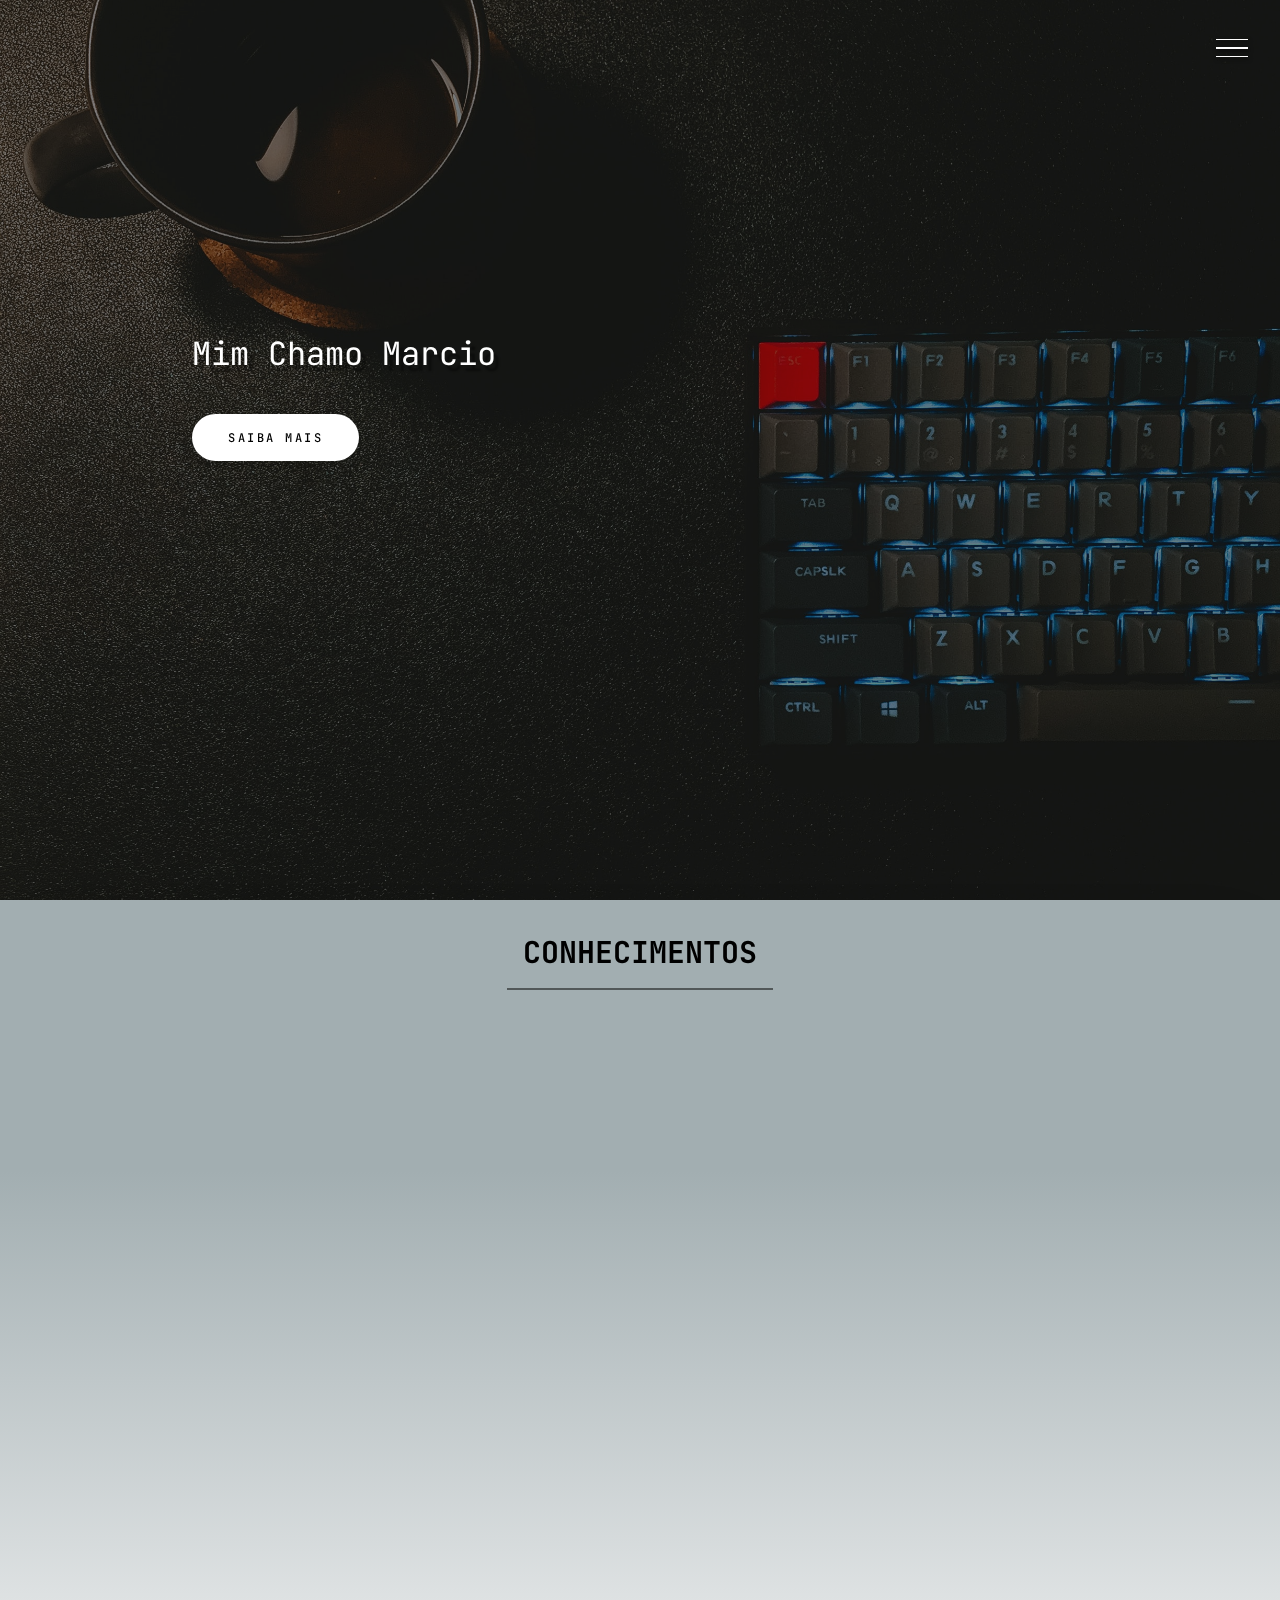
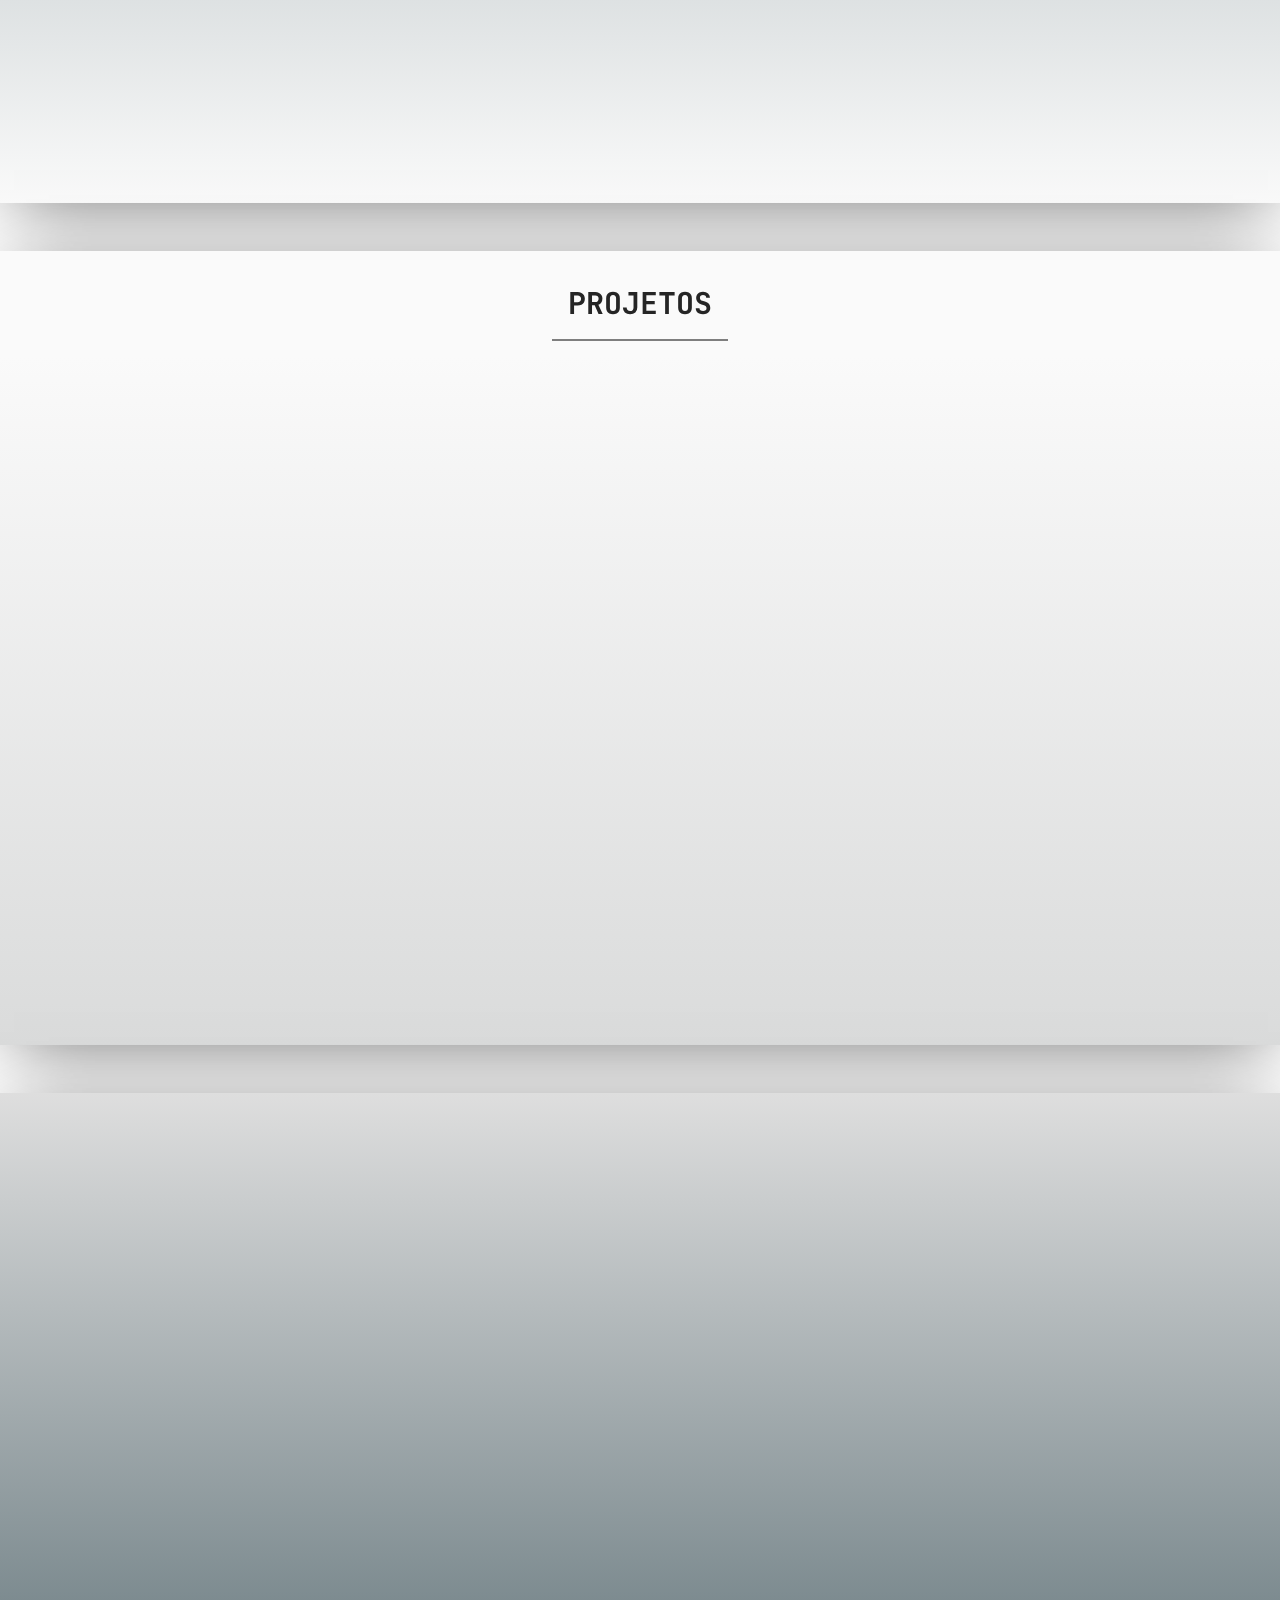
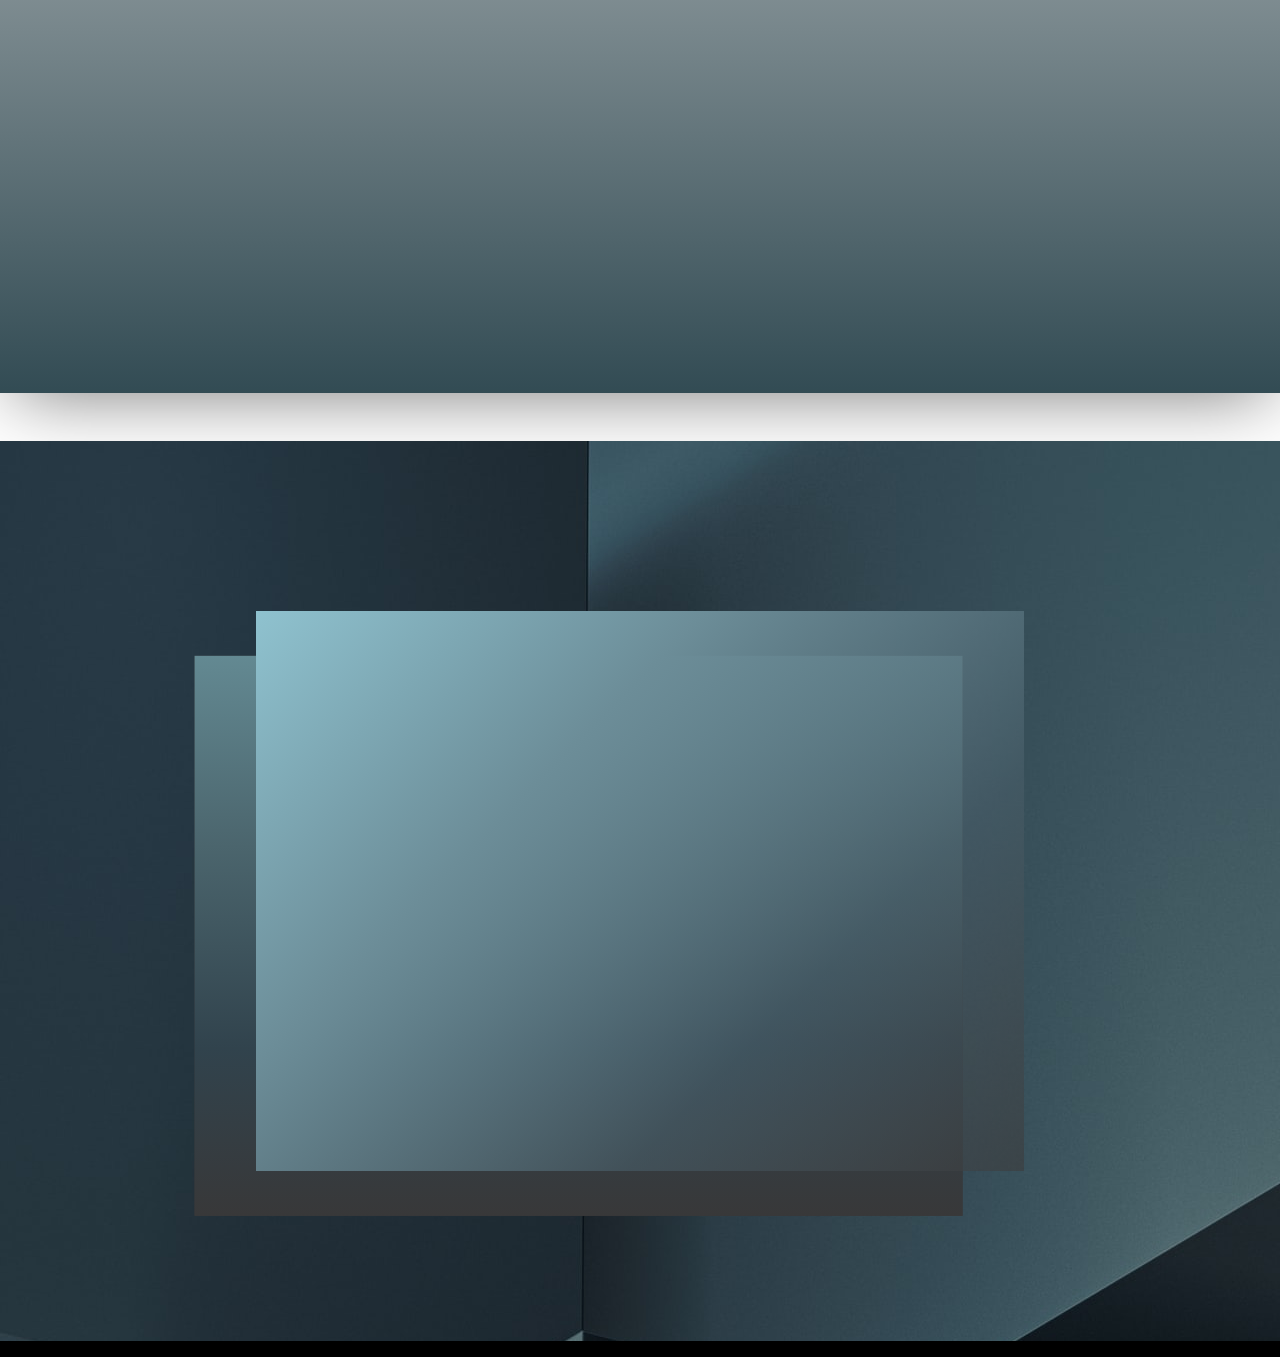
<file: index.html>
<!DOCTYPE html>
<html lang="pt-BR">
<head>
    <meta charset="UTF-8">
    <meta http-equiv="X-UA-Compatible" content="IE=edge">
    <meta name="viewport" content="width=device-width, initial-scale=1.0">
    <link rel="apple-touch-icon" sizes="180x180" href="./assets/images/apple-touch-icon.png">
    <link rel="icon" type="image/png" sizes="32x32" href="minha-foto.jpg">
    <link rel="icon" type="image/png" sizes="16x16" href="minha-foto.jpg">
    <link rel="manifest" href="assets/images/site.webmanifest">
    <link rel="stylesheet" href="./assets/css/style.css">
    <link rel="stylesheet" href="./assets/css/proprieties.css">
    <link rel="stylesheet" href="./assets/css/KeyFrames.css">
    <title>Meu Portfólio</title>
</head>
<body>
    
    <div class="container">

        <div class="hamburguer" id="Close-menu">
            <div class="line" id="line1"></div>
            <div class="line" id="line2"></div>
            <div class="line" id="line3"></div>
            <span>Fechar</span>
        </div>

        <header>
            <div class="img-wrapper">
                <img src="./assets/images/backgroundimg.jpg" alt="">
            </div>
            <div class="banner">    
                <h1 class="title-style">Seja Bem-Vindo</h1>  
                <p>Mim Chamo Marcio</p>
                <a href="saibamais/saiba.html"><button class="ButtonCustom" id="button-banner">Saiba mais</button>
                </a>
            </div> 
        </header>

        <aside class="sidebar">
            <nav>
                <ul class="menu">
                    <li id="menu-1" class="menu-item"><a id="Close-menu" href="#" class="menu-link">home</a></li>
                    <li id="menu-2" class="menu-item"><a id="Close-menu" href="#conhecimentos" class="menu-link">conhecimentos</a></li>
                    <li id="menu-3" class="menu-item"><a id="Close-menu" href="#projetos" class="menu-link">projetos</a></li>
                    <li id="menu-4" class="menu-item"><a id="Close-menu" href="#contato" class="menu-link">contato</a></li>
                    <li id="menu-5" class="menu-item"><a id="Close-menu" href="#orcamento" class="menu-link">orçamento</a></li>
                </ul>
            </nav>
        </aside>

        <section class="sessao-conhecimentos">
            <div class="sessao-header" id="conhecimentos">
                <h1 class="title-style">Conhecimentos</h1>
            </div>
            <div class="conhecimentos">
                <div class="conhecimento" data-anime="left">
                    <div class="conhecimento-header">
                        <i class="fab fa-html5"></i>
                        <h3>HTML</h3>
                    </div>
                    <div class="conhecimento-text">
                        <p>Lorem ipsum dolor sit amet, consectetur adipisicing elit. Cum quae eligendi molestiae corrupti.</p>
                    </div>
                </div>
                <div class="conhecimento" data-anime="right">
                    <div class="conhecimento-header">
                        <i class="fab fa-css3-alt"></i>
                        <h3>Css</h3>
                    </div>
                    <div class="conhecimento-text">
                        <p>Lorem ipsum dolor, sit amet consectetur adipisicing elit. Corporis consectetur.</p>
                    </div>
                </div>
                <div class="conhecimento" data-anime="left">
                    <div class="conhecimento-header">
                        <i class="fab fa-js"></i>
                        <h3>Javascript</h3>
                    </div>
                    <div class="conhecimento-text">
                        <p>Lorem ipsum dolor sit amet consectetur adipisicing elit. Maiores placeat non odit.</p>
                    </div>
                </div>
                <div class="conhecimento" data-anime="right">
                    <div class="conhecimento-header">
                        <i class="fab fa-react"></i>
                        <h3>ReactJS</h3>
                    </div>
                    <div class="conhecimento-text">
                        <p>Lorem ipsum dolor, sit amet consectetur adipisicing elit. Ipsum unde itaque.</p>
                    </div>
                </div>
                <div class="conhecimento" data-anime="left">
                    <div class="conhecimento-header">
                        <i class="fab fa-github"></i>
                        <h3>Git e Github</h3>
                    </div>
                    <div class="conhecimento-text">
                        <p>Lorem ipsum dolor, sit amet consectetur adipisicing elit. Debitis!</p>
                    </div>
                </div>
                <div class="conhecimento" data-anime="right">
                    <div class="conhecimento-header">
                        <i class="fab fa-python"></i>
                        <h3>Python</h3>
                    </div>
                    <div class="conhecimento-text">
                        <p>Lorem ipsum dolor, sit amet consectetur adipisicing elit. Officiis</p>
                    </div>
                </div>
            </div>
        </section>

        <section class="sessao-projetos" id="projetos">
            <div class="projetos-header">
                <h1>Projetos</h1>
            </div>
            <div class="cards">
                <div class="card" data-anime="up">
                    <div class="card-img-wrapper">
                        <img src="./media/proj1.jpg" alt="">
                    </div>
                    <div class="background">
                        <div class="card-info">
                            <h2>projetos</h2>
                            <h3>HTML, CSS</h3>
                            <p>Acesse</p>
                            <a href="projetos/index.html"><button class="ButtonSend">Saiba mais</button></a>
                        </div>
                    </div>
                </div>
            </div>
        </section>

        <section class="section-contact" id="contato">
            <div class="contact-wrapper" data-anime="up">
                <div class="contact-left"></div>
                <div class="contact-right">
                    <h1>contato</h1>
                    <form class="form-contact" action="https://formspree.io/f/mnnqazyb" method="POST">
                        <div class="input-group">
                            <input id="nome" type="text" class="field" name="nome">
                            <label for="nome" class="field-label">Nome</label>
                        </div>
                        <div class="input-group">
                            <input id="email" type="email" class="field" name="email">
                            <label for="email" class="field-label">E-mail</label>
                        </div>
                        <div class="input-group">
                            <textarea id="mensage" class="field" name="mensagem"></textarea>
                            <label for="mensage" class="field-label">Mensagem</label>
                        </div>
                        <button class="ButtonCustom" type="submit">Enviar</button>
                    </form>
                </div>
            </div>
        </section>

        <section class="section-budget" id="orcamento">
            <div class="box"></div>
            <div class="budget-wrapper">
                <div class="header-budget" data-anime="left">
                    <h1>Faça seu orçamento</h1>
                </div>
                <form class="form-budget" action="https://formspree.io/f/mnnqazyb" method="POST">
                    <div class="qtde-page" data-anime="right">
                        <label for="qtde">Quantidade de páginas:</label> 
                        <input type="number" name="qtde" id="qtde" min="1" max="100"> <br/><br/>
                        <label for="js">Preciso de um script JS:</label>
                        <input class="check" checked="" type="checkbox" name="js" id="js"> <br/><br/><br/> 
                    </div>
                    <div class="group-layout" data-anime="up">
                        <label>Layout</label> 
                        <div>
                            <input type="radio" name="layout" id="layout-sim">
                            <label for="layout-sim">Sim, preciso de um layout</label>
                        </div>
                        <div>
                            <input type="radio" name="layout" id="layout-nao">
                            <label for="layout-não">Não preciso de um layout</label>
                        </div><br/>
                        
                        <div>
                            <label for="prazo">Prazo</label>
                            <input type="range" name="prazo" id="prazo" min="1" max="10">
                        </div>
                        
                        <div class="btn">
                            <button type="submit" id="envio-form-orc" class="ButtonCustom">enviar</button>
                        </div>
                        
                        <label id="preco"> R$ 0,00</label>
                    </div>
                </form>
            </div>
        </section> 

        <footer>
            <div class="footer--area">
                <div class="footer--item area1"></div>
                <div class="footer--item area2"></div>
            </div>
        </footer>

    </div>

    <script src="./script.js"></script>
</body>
</html>
</file>
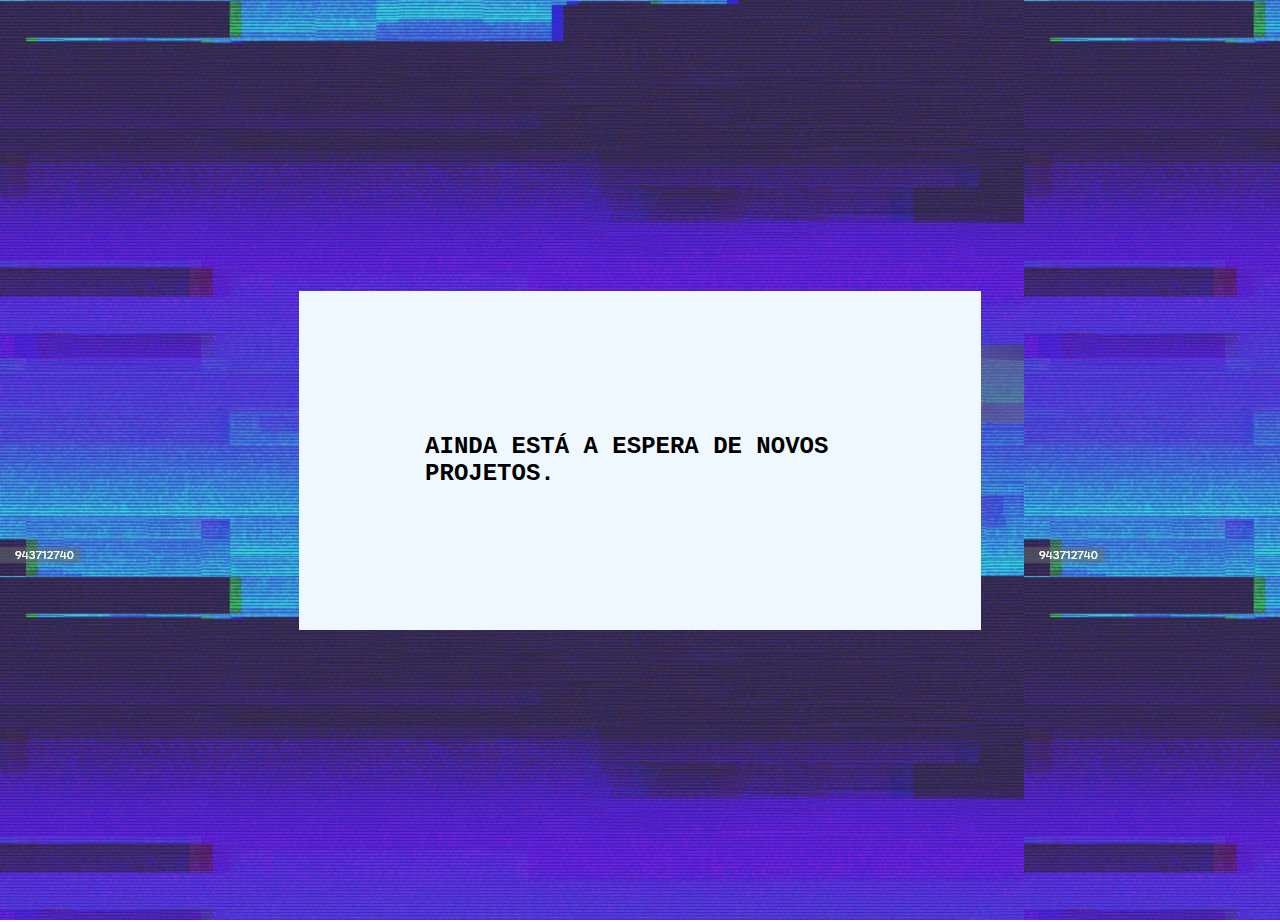
<file: projetos/projeto3.html>
<!DOCTYPE html>
<html lang="en">
<head>
    <meta charset="UTF-8">
    <meta name="viewport" content="width=device-width, initial-scale=1.0">
    <title>Projeto 3</title>
    <style>
        .ainda-n{
            padding: 10%;
            margin: 23%;
            font-family: monospace;
            font-size: small;
            background-color: aliceblue;
        }
        body {
            background-image: url(img2/hh.jpg);
        }
        /* Animações */
@keyframes fadeIn {
    from { opacity: 0; }
    to { opacity: 1; }
}

@keyframes slideIn {
    from { transform: translateY(20px); opacity: 0; }
    to { transform: translateY(0); opacity: 1; }
}

/* Estilos responsivos */
@media (max-width: 768px) {
    header .banner h1 {
        font-size: 2.5em;
    }
}
    </style>
</head>
<body>

    <div class="ainda-n">
        <div>
            <h1 class="color">AINDA ESTÁ A ESPERA DE NOVOS PROJETOS.</h1>
        </div>
    </div>
</body>
</html>
</file>
<file: assets/css/style.css>
@import url('https://fonts.googleapis.com/css2?family=Baloo+Da+2:wght@400;500;600;700&family=JetBrains+Mono:wght@100;200;300;400&family=Josefin+Slab:ital,wght@0,300;0,400;0,600;0,700;1,300;1,400;1,600&family=Mulish:ital,wght@0,200;0,300;0,400;0,500;1,200;1,300;1,400&display=swap');

@import url(https://cdnjs.cloudflare.com/ajax/libs/font-awesome/6.0.0/css/all.min.css);


/* variedades =============================== */
* {
    margin:0;
    padding:0;
    list-style: none;
    text-decoration: none;
}

body {
    background-color: #ffffff;
    overflow-x:hidden;
}

html {
    scroll-behavior: smooth;
}



/* DATA-ANIME ============= */
[data-anime]{
    opacity: 0;
    transition: .3s;
}

[data-anime="up"]{
    opacity: 0;
    transform: translate3d(0px ,250px, 0px)
}

[data-anime="left"]{
    opacity: 0;
    transform: translate3d(10px ,0px, 0px)
}
[data-anime="right"]{
    opacity: 0;
    transform: translate3d(-10px ,0px, 0px)
}
[data-anime].animate{
    opacity: 1;
    transform: translate3d(0px, 0px, 0px)
}

/* ========================== */





/* headers========================== */
.sessao-header h1,
.contact-right h1,
.projetos-header h1{
    font-family: var(--font-tertiary);
    text-transform: uppercase;
    padding: 1rem;
    margin:1rem;
    font-size: 30px;
    border-bottom: 2px solid rgba(0, 0, 0, 0.493);
    text-align: center;
}
/* ================================ */






/* ============= hamburguer ============= */
.hamburguer{
    background-color:rgba(255, 0, 0, 0);
    width:2rem;
    height:2rem;
    position:fixed;
    z-index: 100;
    right: 2rem;
    top: 2rem;
    display:flex;
    flex-direction: column;
    justify-content: space-evenly;
    cursor: pointer;
}



/*  linhas do hamburguer */
.line {                               
    width: 100%;
    height: .1rem;
    background-color:white;
    transition: transform 1s;
    box-shadow: 1px 2px 4px 0px rgb(0 0 0 / 72%);
    
}

/* ============================================== */





/* .ButtonCustom custom */
.ButtonCustom {
    padding: 1.3em 3em;
    font-family: var(--font-tertiary);
    font-size: 12px;
    text-transform: uppercase;
    letter-spacing: 2.5px;
    font-weight: 500;
    color: #000;
    background-color: #fff;
    border: none;
    border-radius: 45px;
    box-shadow: 0px 8px 15px rgba(0, 0, 0, 0.1);
    transition: all 0.3s ease 0s;
    cursor: pointer;
    outline: none;
   }
   
   .ButtonCustom:hover {
    background-color: #f50000;
    box-shadow: 0px 15px 20px rgba(63, 63, 63, 0.4);
    color: #fff;
    transform: translateY(-7px);
   }
   
   .ButtonCustom:active {
    transform: translateY(-1px);
   }

/* ========================================================= */










/* header */

header{
    width:100%;
    height:100vh;
    overflow: hidden;
    position:relative;
}
.img-wrapper{
    width: 100%;
    height: 100%;

    background-color: rgba(2, 2, 2, 0.952);
}

.img-wrapper img {
    width: 100%;
    height: 100%;
    object-fit: cover;
    opacity: 0.5;
    animation: zoom 25s;
}

/* animação background */


.banner {
    position: absolute;
    top: 30%;
    left: 15%;
}

.banner h1 {
    color: white;
    font-size: 3.5rem;  
    font-family: var(--font-tertiary);
    font-weight: 300;
    text-transform: uppercase;
    text-shadow: .3rem .4rem 2px rgba(0, 0, 0, 0.404);
    line-height: 3.5rem;
    opacity: 0;
    animation: moveBanner 0.5s forwards;
    
}   


.banner p {
    font-family: var(--font-tertiary);
    font-size: 2rem;
    color: white;
    text-shadow: .3rem .4rem 2px rgba(0, 0, 0, 0.404);
    line-height: 3.5rem;
    margin-bottom: 2rem;
    animation: moveBanner 0.7s forwards;

}
.banner #button-banner{
    animation: moveBanner 1s forwards;
}


/* animação dos componentes do banner */

/* =========================================================== */






















/* animação sidebar - menu ==================================== */
.sidebar{
    width: 20rem;
    height:100vh;
    background-color:rgb(182, 181, 181);
    position: fixed;
    top:0;
    right: -20rem;
    transition: all 0.4s;
    z-index: 2;
    backdrop-filter: blur(19px) saturate(124%);
    -webkit-backdrop-filter: blur(19px) saturate(124%);
    background-color: rgba(255, 255, 255, 0.47);
    
    
}

.show-menu .sidebar {
    right:0;  
}



.menu {
    position: absolute;
    top: 50%;
    left: 50%;
    transform: translate(-50%, -57%);
    text-align: center;
    text-transform: uppercase;
}



.hamburguer span{
    position: absolute;
    right: 50px;
    width: 5rem;
    height:2rem;
    padding:0.4rem;
    background-color: rgb(221, 220, 220);
    text-align: center;
    font-family: var(--font-primary);
    text-transform: uppercase;
    border-radius: 18px;
    opacity: 0;
}

.hamburguer span::before {
    content: " ";
    position: absolute;
    border-right: .5rem solid transparent;
    border-top: .5rem solid transparent;
    border-left: .5rem solid rgb(221, 220, 220);
    border-bottom: .5rem solid transparent;
    left: 5.7rem;
    bottom: .9rem;
    
}


/* conserto temporário do span */
@media (min-width: 821px ){ 

.show-menu .hamburguer:hover span {
    opacity: 1;
    transition-delay: 1s;
}


}

/* animação das linhas do menu */


.show-menu #line2 {
    transform:translate(-2px, -15px);
   background-color: rgba(255, 255, 255, 0.418)
}

.show-menu #line1 {
    transform: rotate(45deg) translate(.3rem, .44rem);
}
.show-menu #line3 {
    transform: rotate(-45deg) translate(.3rem, -.44rem);
}




.menu-link{
    font-family: var(--font-tertiary);
    font-size: 2rem;
    color: rgba(13, 14, 13, 0.801);
    transition:color 1s;
    
}



.menu-link:hover{
    color: rgb(255, 254, 254);
}

.menu-item {
    margin: 1.5em;
    
}

/* animação itens do menu =================================== */
.show-menu #menu-1 {
    animation: moveMenu .4s;
}
.show-menu #menu-2 {
    animation: moveMenu .6s ;
}
.show-menu #menu-3 {
    animation: moveMenu .8s ;
}
.show-menu #menu-4 {
    animation: moveMenu 1s ;
}
.show-menu #menu-5 {
    animation: moveMenu 1.3s ;
}


/* =============================================================== */








/* redes sociais */

.social-media {
    position: absolute;
    bottom:4rem;
    width: 100%;
    display: flex;
    justify-content: space-evenly;
    

}

.social-media i{
    background-color:transparent;
    color:black;
    height:2.5rem;
    font-size: 2.7rem;
    transition: color 1s;
}

.social-media i:hover{
    color:rgb(187, 3, 3);
    
}

 /* animação redes sociais */
.show-menu #social-1 {
    animation: moveBanner 1.6s;
}
.show-menu #social-2 {
    animation: moveBanner 1.8s;
}
.show-menu #social-3 {
    animation: moveBanner 2s;
}
/* ================================================== */












/* conhecimentos=============================== */
.conhecimentos {
    
    display:grid;
    grid-template-columns: repeat(16, 1fr);
    grid-template-rows: repeat(6, 5.8rem);
    row-gap: 3rem ;
}

.conhecimento:nth-child(1) {
    grid-column: 4 / 7;
    grid-row: 1 / 3;
}

.conhecimento:nth-child(2) {
    grid-column: 3 / 6;
    grid-row: 3 / 5;
}
.conhecimento:nth-child(3) {
    grid-column: 4 / 7;
    grid-row: 5 / -1;
}
.conhecimento:nth-child(4) {
    grid-column: 11 / 14;
    grid-row: 1 / 3;
}
.conhecimento:nth-child(5) {
    grid-column: 12 / 15;
    grid-row: 3 / 5;
}
.conhecimento:nth-child(6) {
    grid-column: 11 / 14;
    grid-row: 5 / -1;
}



.imagemFundo {
    grid-column: 7/ 11;     
    grid-row: 3 / 6;
    font-size: 20vw;
    text-align: center;
}



.sessao-conhecimentos {
    background-color: #747d7e;
    background-image: linear-gradient(0deg, #fafafa 0%, #a2aeb1 70%);
    margin-bottom: 3rem;
    -webkit-box-shadow: 1px 12px 71px -13px rgba(0,0,0,0.55);
    -moz-box-shadow: 1px 12px 71px -13px rgba(0,0,0,0.55);
    box-shadow: 1px 12px 71px -13px rgba(0,0,0,0.55);

}

.conhecimento {
    display: flex;
    flex-direction: column;
    text-align: center;
    font-family: var(--font-tertiary);
    font-size: 14px 
 
}

.conhecimento i{
    font-size: 7rem;
    transition: all .5s
}


.sessao-header {
    display: flex;
    align-items: center;
    justify-content: center;
}








/* projetos========================================== */
.sessao-projetos{
    width:100%;
    margin-bottom: 3rem;
    -webkit-box-shadow: 1px 12px 71px -13px rgba(0,0,0,0.55);
    -moz-box-shadow: 1px 12px 71px -13px rgba(0,0,0,0.55);
    box-shadow: 1px 12px 71px -13px rgba(0,0,0,0.55);
    

}
.projetos-header{
    display:flex;
    justify-content:center;
    background-color: #fafafa;
    color: rgb(37, 37, 37);
}


.cards{
    display:flex;
    justify-content:space-evenly;
    flex-wrap: wrap;
    padding-bottom:8rem;
    padding-top: 3rem;
    background-color: #ededf2;
    background-image: linear-gradient(180deg, #fafafa 0%, #dadbdb 100%);

    
}

    .card{
        width:20rem;
        height:30rem;
        margin: 1rem;
        border: 1px transparent;
        border-radius: 30px;
        -webkit-box-shadow: 3px 0px 50px -3px rgba(0,0,0,0.41);
        -moz-box-shadow: 3px 0px 50px -3px rgba(0,0,0,0.41);
        box-shadow: 3px 0px 50px -3px rgba(0,0,0,0.41);     
    }
    
    .card-img-wrapper {
        width:100%;
        height:100%;
        border:inherit;
        border-radius: inherit;
    }
    .card-img-wrapper img {
        object-fit: cover;
        width: 100%;
        height:100%;
        border: inherit;
        border-radius:inherit;
        
        
    }

    


    .background {
        width:20rem;
        height:30rem;
        position: relative;
        bottom:30rem;
        border: inherit;
        border-radius: inherit;
        
        opacity: 0;
        
    }
 

    .card-info{
        display: flex;
        height:15rem;
        width:15rem;
        flex-direction: column;
        align-items: center;
        text-align: center;
        justify-content:center;
        border-radius: inherit;
        
        backdrop-filter: blur(19px) saturate(124%);
        -webkit-backdrop-filter: blur(19px) saturate(124%);
        background-color: rgba(255, 255, 255, 0.47);
        padding:1rem;
        
        -webkit-box-shadow: 3px 0px 37px 6px rgba(0,0,0,0.55);
        -moz-box-shadow: 3px 0px 37px 6px rgba(0,0,0,0.55);
        box-shadow: 3px 0px 37px 6px rgba(0,0,0,0.55); 

        position: absolute;
        bottom:6rem;
        left: 1.6rem;

        font-family: var(--font-tertiary);
        color: rgb(46, 46, 46);
        opacity: 1;
    }


    .card-info p,
    .card-info h3,
    .card-info h2 {
        margin-bottom: .2rem;
    }

    
    .background:hover {
        opacity: 1;
        background-color: rgba(182, 182, 182, 0.651);
        animation: opacity .5s;
    }



.card-info .ButtonSend {
    position: relative;
    margin-top: 2rem;
    font-size: 10px;
    text-transform: uppercase;
    text-decoration: none;
    padding: 1em 2.5em;
    display: inline-block;
    border-radius: 6em;
    transition: all .2s;
    border: none;
    font-family: inherit;
    font-weight: 500;
    color: black;
    background-color: white;
    cursor: pointer;
   }
   
   .card-info .ButtonSend:hover {
    transform: translateY(-3px);
    box-shadow: 0 10px 20px rgba(0, 0, 0, 0.2);
   }
   
   .card-info .ButtonSend:active {
    transform: translateY(-1px);
    box-shadow: 0 5px 10px rgba(0, 0, 0, 0.2);
   }
   
   .card-info .ButtonSend::after {
    content: "";
    display: inline-block;
    height: 100%;
    width: 100%;
    border-radius: 100px;
    position: absolute;
    top: 0;
    left: 0;
    z-index: -1;
    transition: all .4s;
   }
   
   .card-info .ButtonSend::after {
    background-color: #fff;
   }
   
   .card-info .ButtonSend:hover::after {
    transform: scaleX(1.4) scaleY(1.6);
    opacity: 0;
   }







/* contato=========================== */

.section-contact {
    width:100%;
    height:100vh;
    margin-bottom: 3rem;
    background-color: #a4a4a4;
    background-image: linear-gradient(0deg, #2a454eee 0%, #dedede 100%);
    -webkit-box-shadow: 1px 12px 71px -13px rgba(0,0,0,0.55);
    -moz-box-shadow: 1px 12px 71px -13px rgba(0,0,0,0.55);
    box-shadow: 1px 12px 71px -13px rgba(0,0,0,0.55);


    display: flex;
    justify-content: center;
    align-items: center;
}

.contact-wrapper {
    width:70%;
    height:30rem;
    background-color: grey;
    display: flex;
    box-shadow: 0 5px 10px rgba(0, 0, 0, 0.377);
    transition: all 1s
}

.contact-wrapper:hover {
    border-radius:0% 100% 13% 87% / 100% 0% 100% 0% ;
}

.contact-left {
    background-image: 
     linear-gradient(rgba(119, 129, 141, 0.555), rgba(34, 66, 70, 0.548)),
     url(../images/bgleft.jpg);
    background-size: cover;
    width:25%;
    height:30rem;
}

.contact-right {
    width:75%;
    background-color: #eee;
    padding: 1rem 3rem 3rem 3rem;
    border-radius: inherit;
}


.form-contact {
    width:100%;
    display: flex;
    flex-direction: column;
    align-items: center;
}

.field{
    background:transparent;
    border:none;
    border-bottom: 2px dashed grey;
    width:20rem; 
    font-size: 1rem;
    font-family: var(--font-tertiary);
    outline:none;
    margin:2rem;
}

.input-group {
    position:relative;
}

.field-label {
    position: absolute;
    top:.5rem;
    left:0;
    font-family: var(--font-tertiary);
    text-transform: uppercase;
    font-size: 1rem;

    transition: all 0.3s
}
.form-contact button {
    margin-top: 0;
}


.field:focus ~ label{
    top:0;
    font-size: 1rem;
}

.field:focus {
    border-bottom: 2px solid grey;
}

.input-group textarea {
    max-width: 24rem;
    max-height: 4rem;
}






/* ==================orçamento================= */


.section-budget {
    width:100%;
    height:100vh;
    background-image: url(../images/bgs.jpg);
    object-fit: cover;
    display:flex;
    flex-direction: column;
    justify-content: center;
    align-items: center;
    font-family: var(--font-tertiary);
}

.budget-wrapper {
    background-color: #3c3c3d31;
    background-image: linear-gradient(315deg, #3c3c3d8a 0%, #4b647185 30%, #6c8d98 66%, #8fc2cf 100%);
    

    width:60%;
    height: 35rem;
    display: flex;
    flex-direction: column;
    justify-content: center;
    align-items: center;
    z-index: 1;
}

.header-budget {
    background-color: rgb(187, 198, 207);
    position: relative;
    bottom: 7.5rem;
    width: 20rem;
    height:4rem;
    display: flex;
    justify-content:center;
    align-items: center;  
    border-radius: 18px;
    text-transform: uppercase;

}

.box {
    background-color: #383839;
    background-image: linear-gradient(0deg, #383839 0%, #31434d 30%, #4b656d 66%, #638992 100%);

    width:60%;
    height: 35rem;
    position:absolute;
    transform:translate(-8%, 8%);
    z-index: 0;
}

.qtde-page {
    
    height:4rem;
    background-color:rgba(255, 0, 0, 0.555);
    padding:.5rem;
    margin-bottom: 3rem;
    


}

.qtde-page,
.group-layout {
    
    background-color: #ffffff73;
    background-image: linear-gradient(180deg, #c5d0d36c 0%, #b3b4b462 100%);
    

    -webkit-box-shadow: 3px 0px 37px 6px rgba(0, 0, 0, 0.308);
    -moz-box-shadow: 3px 0px 37px 6px rgba(0, 0, 0, 0.247);
    box-shadow: 3px 0px 37px 6px rgba(0, 0, 0, 0.144); 
     
    border-radius: 7px ;
    text-transform: uppercase;
}

.qtde-page,
.group-layout {
    width:33rem;
    padding:.5rem;
}

.form-budget{
    font-family: var(--font-tertiary);
    font-weight: 2em;
}

.btn {
    position: relative;
    top:56px;
    display: flex;
    justify-content: center;
}

#preco {
    font-size: 20px;
    position: relative;
    bottom: 40px;
}


.check {
    position: relative;
    width: 15px;
    height: 15px;
    border-radius: 2px;
    appearance: none;
    background-color: #bbb;
    transition: all .3s;
   }
   
   .check::before {
    content: '';
    position: absolute;
    border: solid #fff;
    display: block;
    width: .3em;
    height: .6em;
    border-width: 0 .2em .2em 0;
    z-index: 1;
    opacity: 0;
    right: calc(50% - .3em);
    top: calc(50% - .6em);
    transform: rotate(0deg);
    transition: all .3s;
    transform-origin: center center;
   }
   
   .check:checked {
    animation: checkbx .3s ease-in forwards;
    background-color: rgb(120, 190, 120);
   }
   
   .check:checked::before {
    opacity: 1;
    transform: rotate(405deg);
   }
   
  

/* footer */
footer {
    width:100%;
    background-color:#000;
    
    
}
.footer--area {
    margin:auto;
    color:#FFF;
    display:flex;
}
.footer--item {
    flex:1;
}
.footer-social {
    display:flex;
}
.footer-social a {
    display:block;
    width:25px;
    height:25px;
    background-color:rgb(48, 47, 47);
    display:flex;
    justify-content: center;
    align-items: center;
    border-radius:12px;
    margin-right:10px;
}
.footer-social a:hover {
    background-color:#80a1a0;
}
.footer-social img {
    height:10px;
}
.footer--item.area2 {
    color:#999;
    line-height:20px;
    font-size:13px;
    padding:8px;
}
.footer--item.area3 form {
    background-color:#333;
    text-align:center;
    padding:30px;
}
.footer--item.area3 input {
    width:100%;
    height:40px;
    border:0;
    background:transparent;
    border-bottom:1px solid #CCC;
    outline:0;
    color:#FFF;
    font-size:14px;
    text-align:center;
    margin-bottom: 30px;
}

footer .button:hover {
    background-color: rgb(97, 97, 97);
    
}




























/* Media Queries */

@media (max-width: 580px) {
    .field{
        background:transparent;
        border:none;
        border-bottom: 2px dashed grey;
        width:10rem; 
        font-size: 1rem;
        font-family: var(--font-tertiary);
        outline:none;
        margin:2rem;
    }
    .contact-left {
        display: none;
    }
   .contact-right {
   position:relative;
   transform:translateX(-4%);
    
    background-color: #eee;
    padding: 1rem 3rem 3rem 3rem;
    border-radius: inherit;
   }

    .conhecimentos {
        row-gap: 0;
    }

    .conhecimento:nth-child(1) {
        grid-column: 2 / 7;
        grid-row: 1 / 3;
    }
    
    .conhecimento:nth-child(2) {
        grid-column: 1 / 6;
        grid-row: 3 / 5;
    }
    .conhecimento:nth-child(3) {
        grid-column: 3 / 7;
        grid-row: 5 / -1;
    }
    .conhecimento:nth-child(4) {
        grid-column: 11 / 14;
        grid-row: 1 / 3;
    }
    .conhecimento:nth-child(5) {
        grid-column: 12 / 15;
        grid-row: 3 / 5;
    }
    .conhecimento:nth-child(6) {
        grid-column: 11 / 14;
        grid-row: 5 / -1;
    }

    .budget-wrapper {
        width: 22rem
    }

    .footer--area {
        display:block;
    }

    .footer-social {
        justify-content:center;
        margin-bottom: 15px;
    }

    .footer--item.area2 {
        text-align: center;
        margin-bottom: 15px;
        
    }


    .qtde-page,
    .group-layout {
    width:19rem;
    padding:.5rem;
    }


    .conhecimentos {
        display: flex;
        flex-direction: column;
        align-items: center;
    }

    .conhecimento {
       background-color: red;
       width:20rem; 
       padding:1rem;
       margin-bottom: 2rem;

       align-items: center;

       backdrop-filter: blur(13px) saturate(137%);
       -webkit-backdrop-filter: blur(13px) saturate(137%);
       background-color: rgba(137, 137, 137, 0.38);
       border-radius: 12px;
       border: 1px solid rgba(255, 255, 255, 0.125);

       font-size: smaller;
    }

    .imagemFundo {
        display: none;
    }
}
</file>
<file: assets/css/proprieties.css>
:root{
    --font-primary: "Baloo Da 2", serif;
    --font-secondary: "Josefin Slab", serif;
    --font-tertiary: 'JetBrains Mono', monospace;
    --font-action: "Mulish", serif;
}
</file>
<file: assets/css/KeyFrames.css>
@keyframes moveMenu{
    0%{
        transform: translateX(10rem);
    }
    100%{
        transform:translateX(0);   
    }
}




@keyframes moveBanner {
    0%{
        transform: translateY(10rem) rotateY(-30deg);
    }
    100%{
        transform:translateY(0) rotateY(0);
        opacity: 1;
    }
}




@keyframes zoom {
    0%{
        transform: scale(1.3);
    }
    100%{
        transform: scale(1);
    }
}


@keyframes opacity {
    0%{
        opacity: 0%;
    }
    100%{
        opacity:  100%;
    }
}



@keyframes checkbx {
    0% {
     opacity: 1;
     transform: scale(1) rotateY(0deg);
    }
   
    50% {
     opacity: 0;
     transform: scale(.8) rotateY(180deg);
    }
   
    100% {
     opacity: 1;
     transform: scale(1) rotateY(360deg);
    }
}
</file>
